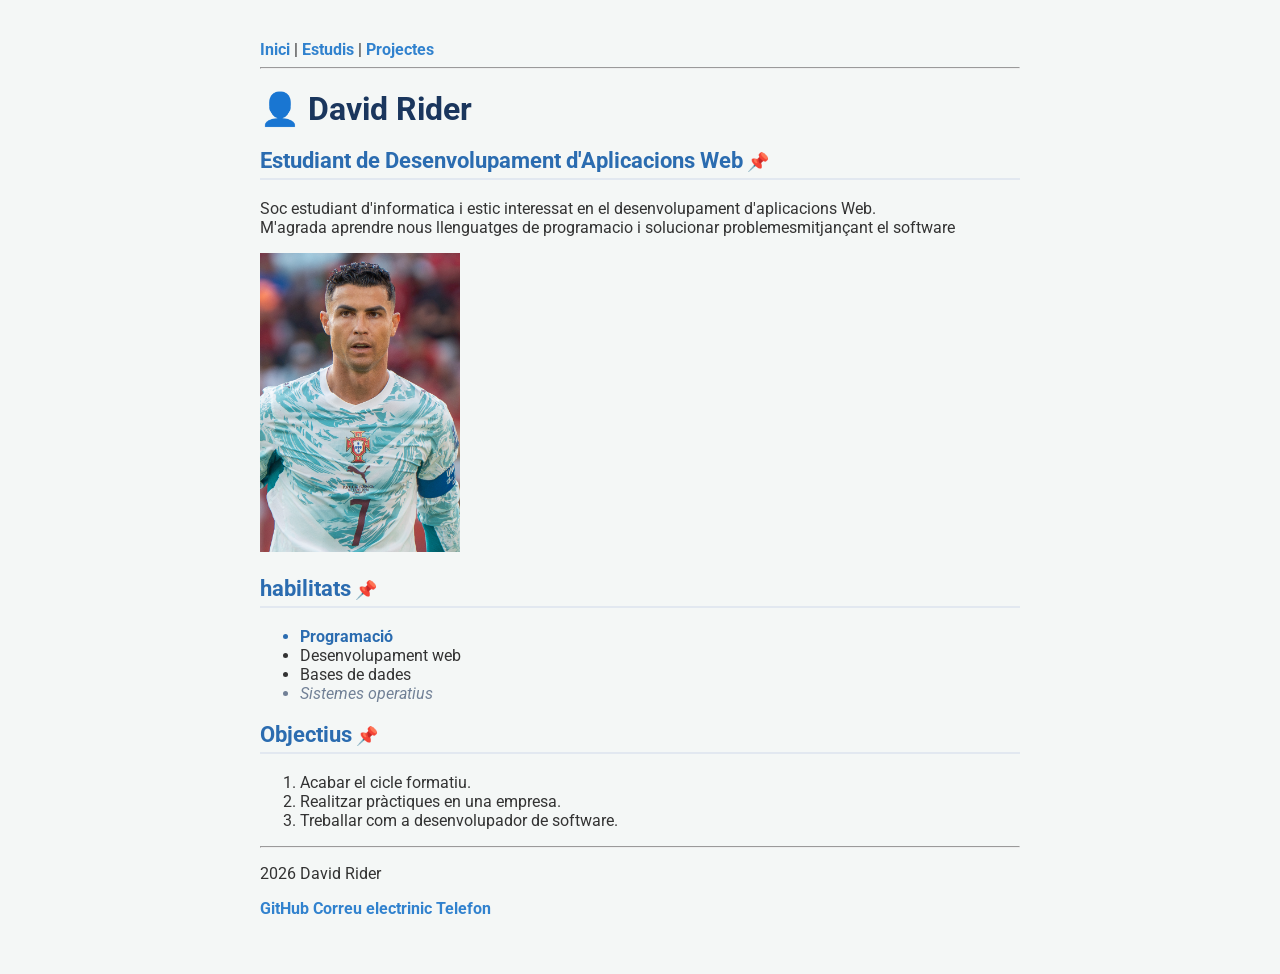
<file: index.html>
<!DOCTYPE html>
<html xmlns="http://www.w3.org/1999/xhtml">
   <head>
       <meta charset="UTF-8">
       <title>Principal</title>

       <link rel="stylesheet" href="estils.css">
   </head>
   <body>
      <nav>
        <a href="index.html">Inici</a> | 
        <a href="estudis.html">Estudis</a> | 
        <a href="projectes.html">Projectes</a>
       </nav>

       <hr>

       <h1>David Rider</h1>
       <h2>Estudiant de Desenvolupament d'Aplicacions Web</h2>

       <p>

        Soc estudiant d'informatica i estic interessat en el desenvolupament d'aplicacions Web.<br>

        M'agrada aprendre nous llenguatges de programacio i solucionar problemesmitjançant el software

       </p>

       <img src="./imatges/Cristiano_Ronaldo_Croatia_v_Portugal_2_July_2026-075_(cropped).jpg" alt="index" width="200">

       <h2>habilitats</h2>
       <ul>
        <li>Programació</li>
        <li>Desenvolupament web</li>
        <li>Bases de dades</li>
        <li>Sistemes operatius</li>
       </ul>
       <h2>Objectius</h2>
       <ol>
        <li>Acabar el cicle formatiu.</li>
        <li>Realitzar pràctiques en una empresa.</li>
        <li>Treballar com a desenvolupador de software.</li>
       </ol>
       <hr>
       <footer>
        <p>2026 David Rider</p>
        <p>
            <a href="https://github.com/" target="_blank">GitHub</a>
            <a href="mailto:davidrider@.com">Correu electrinic</a>
            <a href="tel:+34642240745">Telefon</a>
       </footer>
   </body>
</html>
</file>
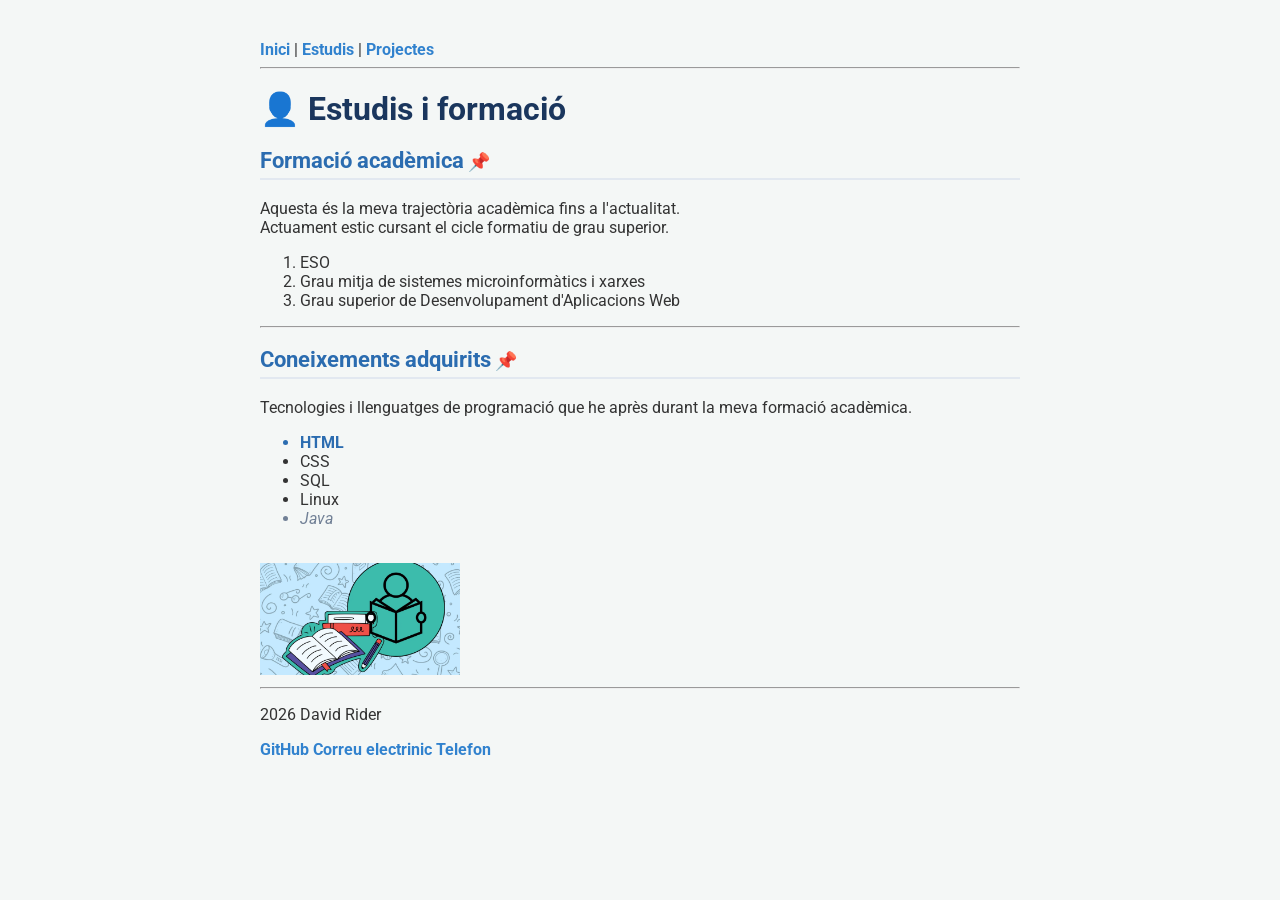
<file: estudis.html>
<!DOCTYPE html>
<html xmlns="http://www.w3.org/1999/xhtml">
   <head>
       <meta charset="UTF-8">
       <title>Estudis - David Rider</title>

       <link rel="stylesheet" href="estils.css">
   </head>
   <body>
    <nav>
        <a href="index.html">Inici</a> | 
        <a href="estudis.html">Estudis</a> |
        <a href="projectes.html">Projectes</a>
    </nav>

    <hr>
    <h1>Estudis i formació</h1>

    <h2>Formació acadèmica</h2>
    <p>
        Aquesta és la meva trajectòria acadèmica fins a l'actualitat.<br>
        Actuament estic cursant el cicle formatiu de grau superior.
    </p>

    <ol>
        <li>ESO</li>
        <li>Grau mitja de sistemes microinformàtics i xarxes</li>
        <li>Grau superior de Desenvolupament d'Aplicacions Web</li>
    </ol>

    <hr>

    <h2>Coneixements adquirits</h2>
    <p>Tecnologies i llenguatges de programació que he après durant la meva formació acadèmica.</p>

    <ul>
        <li>HTML</li>
        <li>CSS</li>
        <li>SQL</li>
        <li>Linux</li>
        <li>Java</li>
    </ul>

    <br>

    <img src="./imatges/Estudio.jpg" alt="estudis" width="200">
    <hr>
    
    <footer>
        <p>2026 David Rider</p>
        <p>
            <a href="https://github.com/" target="_blank">GitHub</a>
            <a href="mailto:davidrider@.com">Correu electrinic</a>
            <a href="tel:+34642240745">Telefon</a>
        </p>
    </footer>
    </body>
</html>
</file>
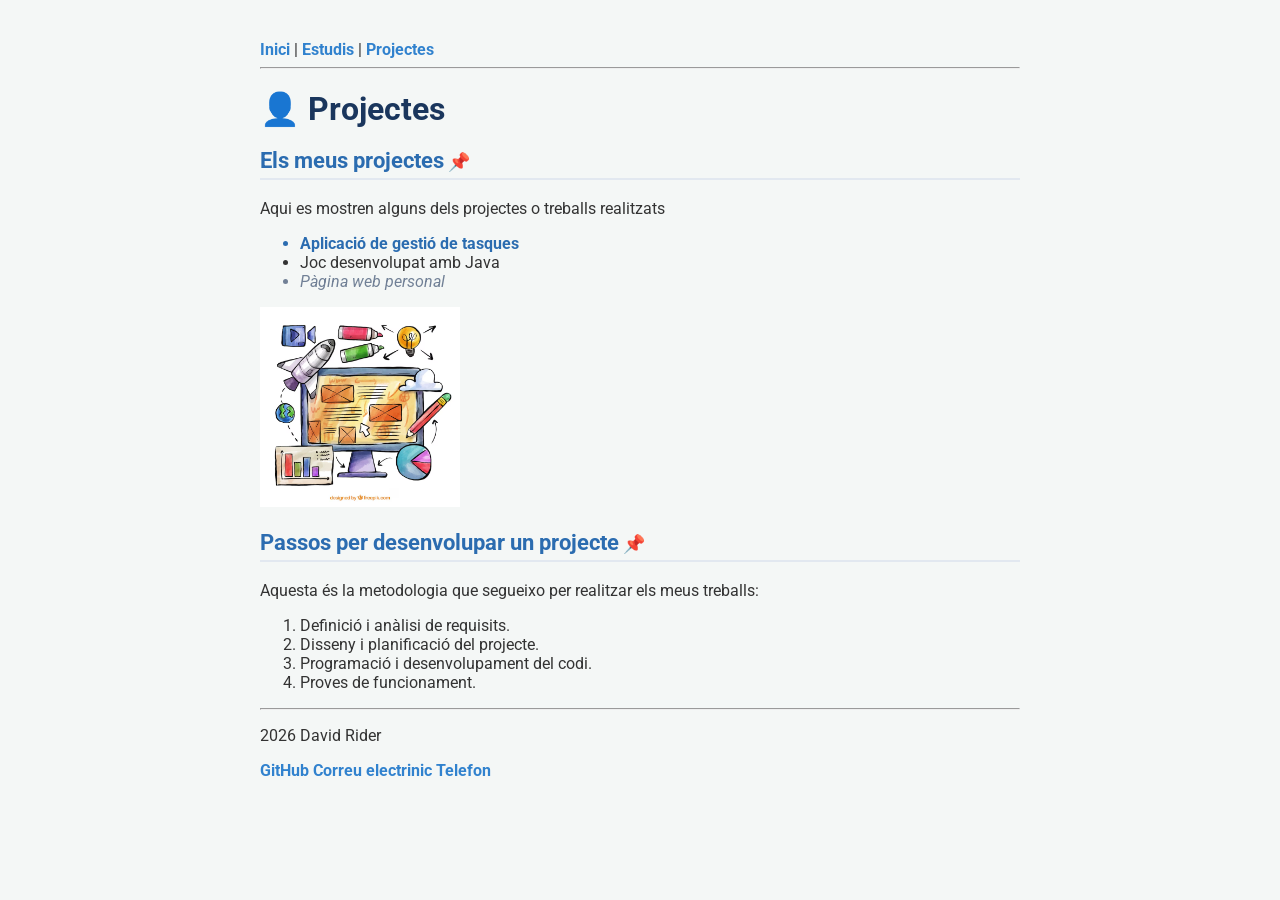
<file: Projectes.html>
<!DOCTYPE html>
<html xmlns="http://www.w3.org/1999/xhtml">
   <head>
       <meta charset="UTF-8">
       <title>Estudis - David Rider</title>

       <link rel="stylesheet" href="estils.css">
   </head>
   <body>
    <nav>
        <a href="index.html">Inici</a> | 
        <a href="estudis.html">Estudis</a> |
        <a href="projectes.html">Projectes</a>
    </nav>
    <hr>
    <h1>Projectes</h1>

    <h2> Els meus projectes</h2>
    <p>Aqui es mostren alguns dels projectes o treballs realitzats</p>

    <ul>
        <li>Aplicació de gestió de tasques</li>
        <li>Joc desenvolupat amb Java</li>
        <li>Pàgina web personal</li>
    </ul>

    <img src="./imatges/Projecto.jpg" alt="Projecte" width="200">

    <h2>Passos per desenvolupar un projecte</h2>
    <p>Aquesta és la metodologia que segueixo per realitzar els meus treballs:</p>

    <ol>
        <li>Definició i anàlisi de requisits.</li>
        <li>Disseny i planificació del projecte.</li>
        <li>Programació i desenvolupament del codi.</li>
        <li>Proves de funcionament.</li>
    </ol>

    <hr>
    <footer>
        <p>2026 David Rider</p>
        <p>
            <a href="https://github.com/" target="_blank">GitHub</a>
            <a href="mailto:davidrider@.com">Correu electrinic</a>
            <a href="tel:+34642240745">Telefon</a>
        </p>
    </footer>
    </body>
</html>
</file>
<file: estils.css>
@import url('https://fonts.googleapis.com/css2?family=Roboto:wght@300;400;700&display=swap');

* {
    font-family: 'Roboto', sans-serif;
    box-sizing: border-box;
}

body {
    background-color: #f4f7f6;
    color: #333333;
    margin: 20px auto;
    max-width: 800px;
    padding: 20px;
}

    h1 {
    color: #1a365d;
    font-size: 2em;
    margin-bottom: 5px;
} 
h2 {
    color: #2b6cb0;
    font-size: 1.4em;
    border-bottom: 2px solid #e2e8f0;
    padding-bottom: 5px;
}
a {
    color: #3182ce;
    text-decoration: none;
    font-weight: bold;
}
a:hover {
    color: #1d4ed8;
    text-decoration: underline;
}
.menu-navegacio {
    background-color: #ffffff;
    padding: 12px;
    border-radius: 8px;
    text-align: center;
    box-shadow: 0 2px 4px rgba(0,0,0,0.05);
}
.text-destacat {
    font-size: 1.1em;
    line-height: 1.6;
    color: #4a5568;
}
.imatge-perfil {
    border-radius: 8px;
    box-shadow: 0 4px 6px rgba(0,0,0,0.1);
    margin: 15px 0;
}
.peu-pagina {
    margin-top: 30px;
    padding-top: 15px;
    border-top: 1px solid #cbd5e0;
    text-align: center;
    font-size: 0.9em;
    color: #718096;
}
#llista-habilitats {
    background-color: #ffffff;
    padding: 15px 30px;
    border-radius: 8px;
}
#llista-objectius {
    background-color: #ffffff;
    padding: 15px 30px;
    border-radius: 8px;
}
ul li:first-child {
    font-weight: bold;
    color: #2b6cb0;
}
ul li:last-child {
    font-style: italic;
    color: #718096;
}
#llista-objectius > li {
    padding: 6px 0;
    border-bottom: 1px dashed #e2e8f0;
}
h1::before {
    content: "👤 ";
}
h2::after {
    content: " 📌";
    font-size: 0.8em;
}
.peu-pagina p::before {
    content: "---------------- ";
    color: #cbd5e0;
}
.peu-pagina p::after {
    content: " ----------------";
    color: #cbd5e0;
}
</file>
